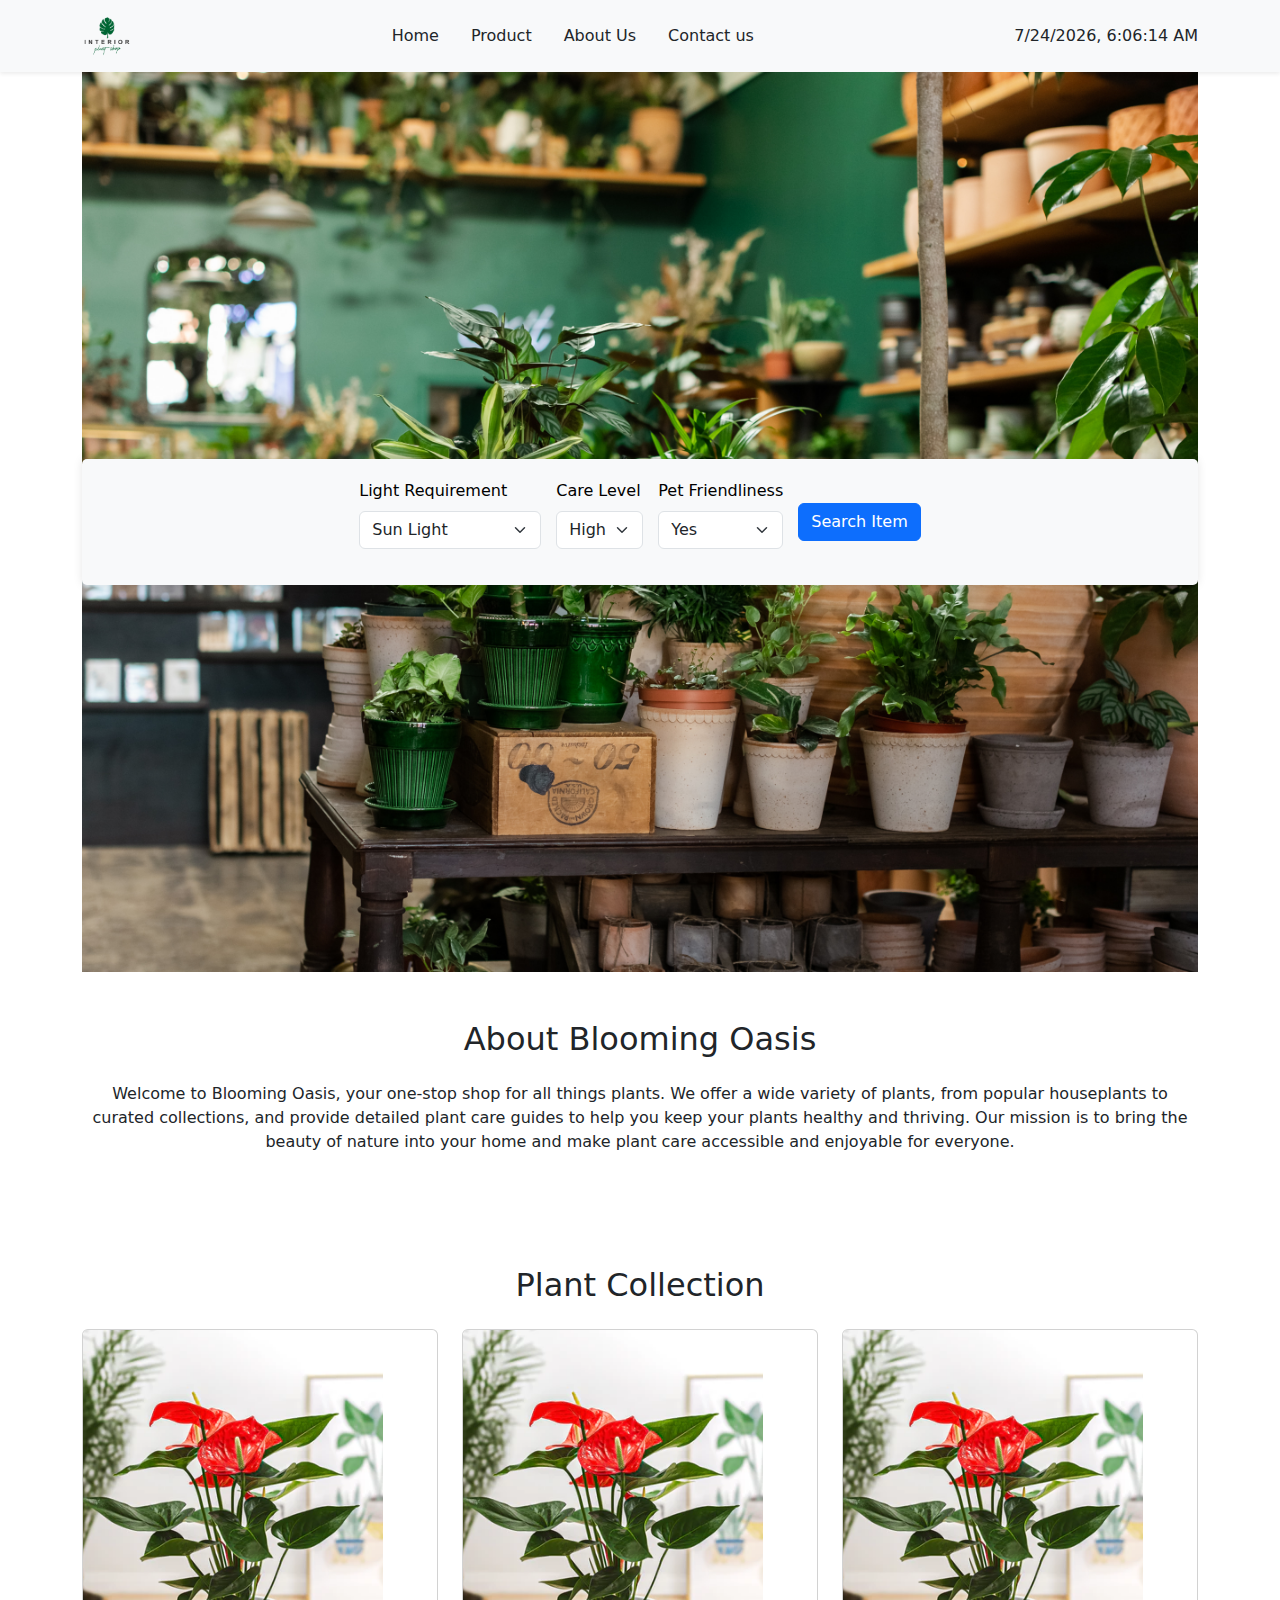
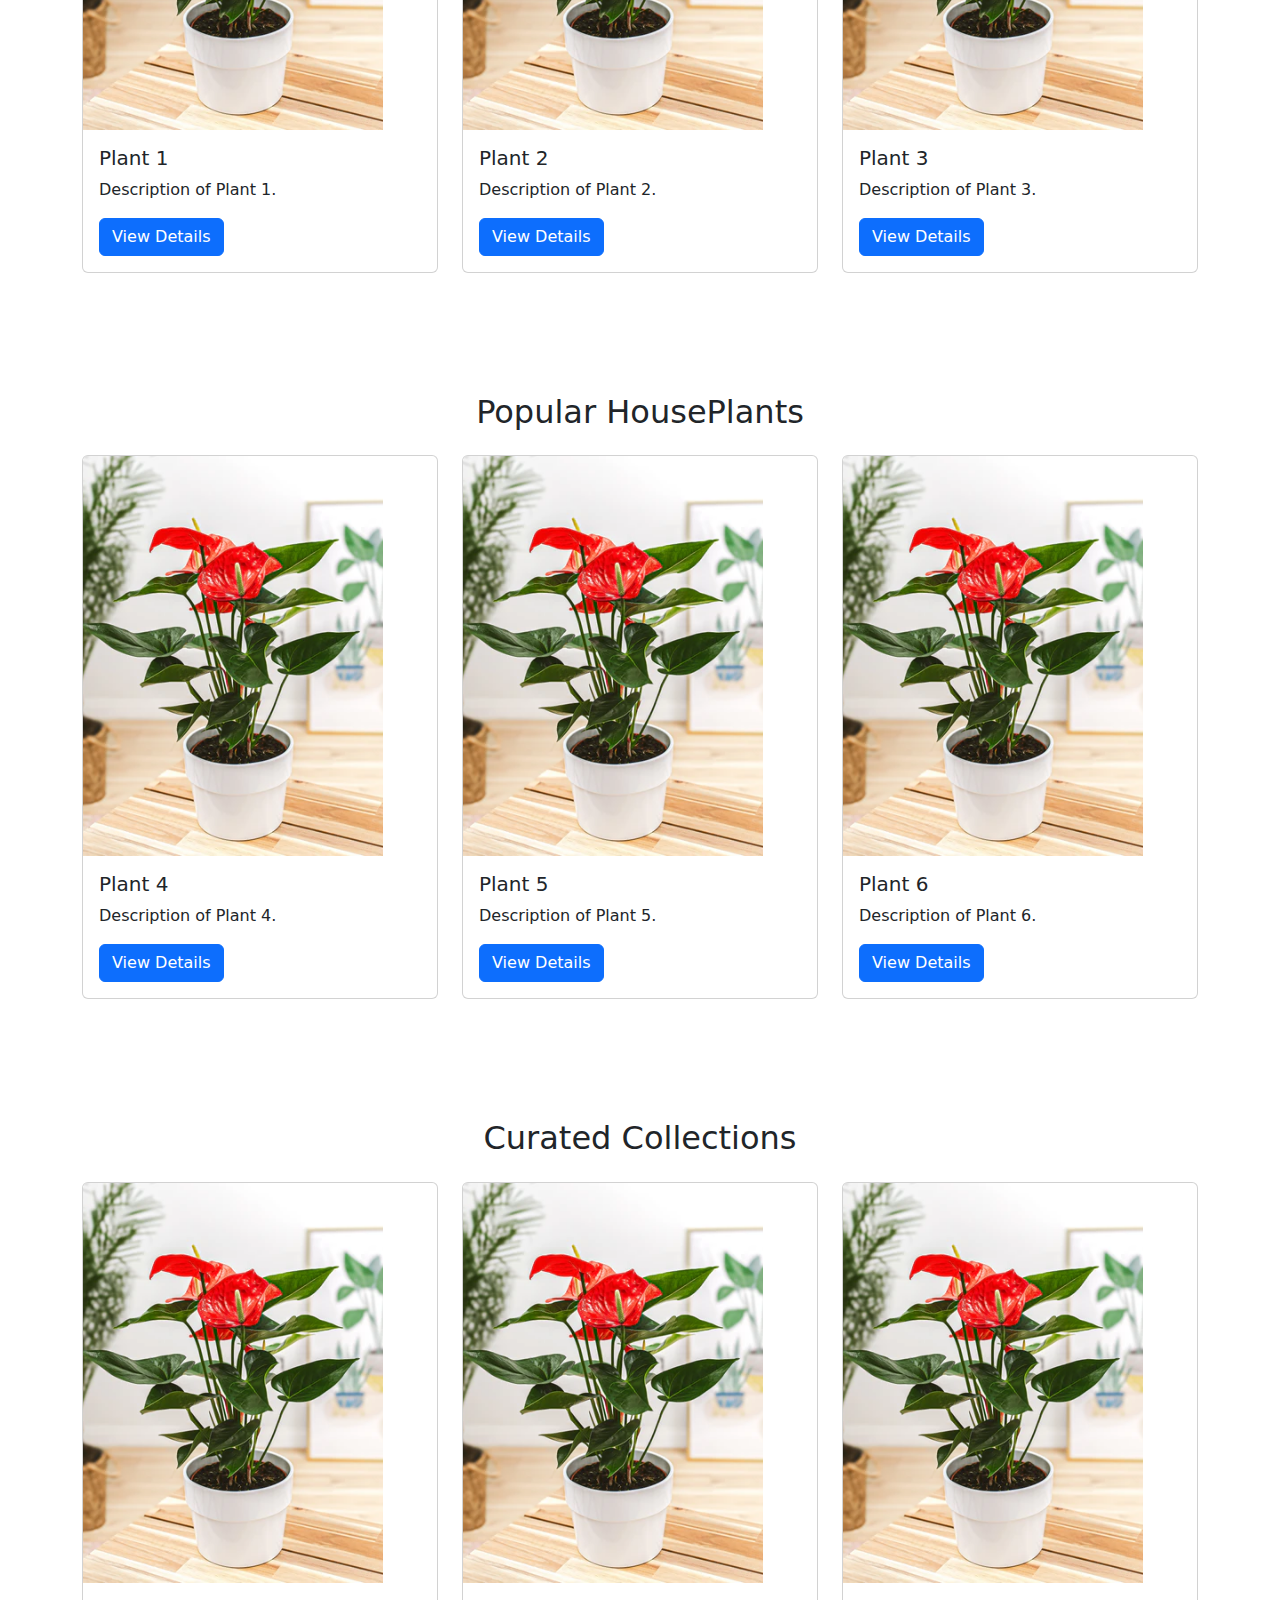
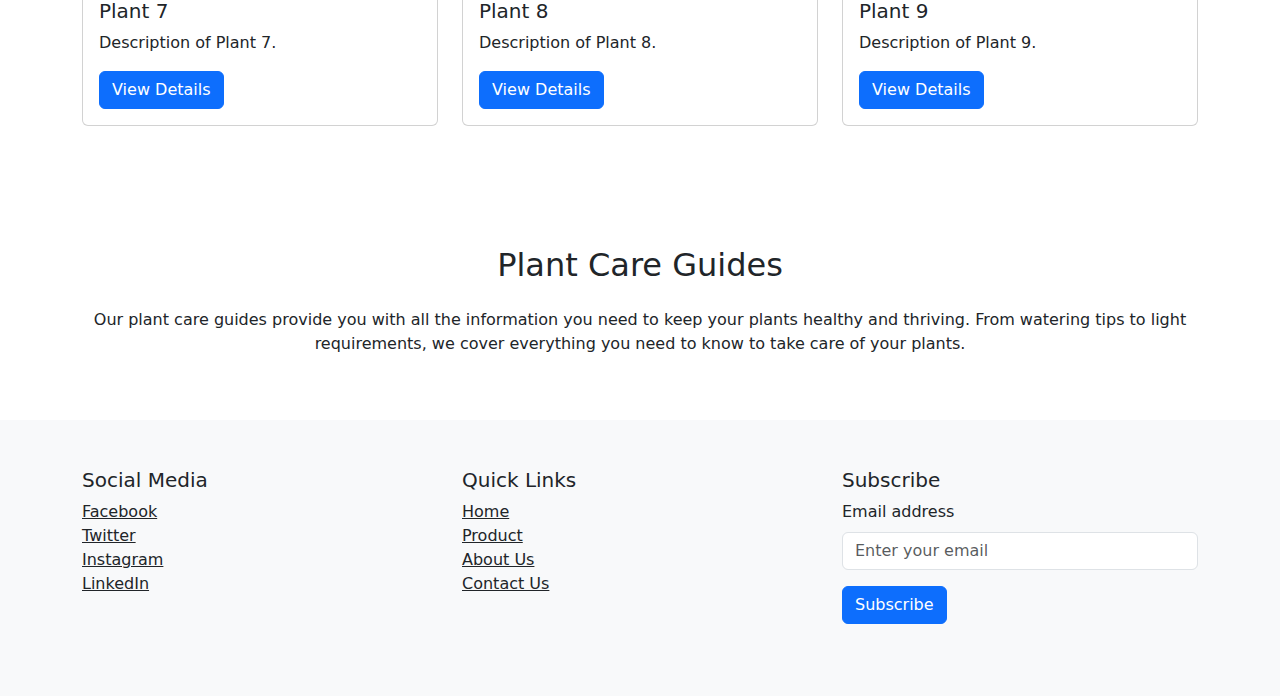
<file: index.html>
<!DOCTYPE html>
<html lang="en">
<head>
    <meta charset="UTF-8">
    <meta name="viewport" content="width=device-width, initial-scale=1.0">
    <title>Plant Shop</title>
    <!-- Bootstrap CSS -->
    <link href="https://cdn.jsdelivr.net/npm/bootstrap@5.3.3/dist/css/bootstrap.min.css" rel="stylesheet" integrity="sha384-QWTKZyjpPEjISv5WaRU9OFeRpok6YctnYmDr5pNlyT2bRjXh0JMhjY6hW+ALEwIH" crossorigin="anonymous">
    <link rel="stylesheet" href="assets/css/style.css">
</head>
<body>
    <header class="p-3 bg-light shadow-sm">
        <div class="container">
            <nav class="d-flex align-items-center justify-content-between">
                <a href="./" class="navbar-brand">
                    <img src="assets/img/logoMain.png" alt="Logo" height="40">
                </a>
                <ul class="nav">
                    <li class="nav-item"><a href="./" class="nav-link text-dark">Home</a></li>
                    <li class="nav-item"><a href="product.html" class="nav-link text-dark">Product</a></li>
                    <li class="nav-item"><a href="aboutUs.html" class="nav-link text-dark">About Us</a></li>
                    <li class="nav-item"><a href="contactUs.html" class="nav-link text-dark">Contact us</a></li>
                </ul>
                <div id="date-time" class="text-dark"></div>
            </nav>
        </div>
    </header>
    <main>
        <div class="container">
            <div class="row herobg">
                <div class="col-12 form-container">
                    <form action="search-form">
                        <div class="mb-3">
                            <label for="light" class="form-label">Light Requirement</label>
                            <select name="light" id="light" class="form-select">
                                <option value="Sunlight">Sun Light</option>
                                <option value="Without sunlight">Without sunlight</option>
                            </select>
                        </div>
                        <div class="mb-3">
                            <label for="cLevel" class="form-label">Care Level</label>
                            <select name="cLevel" id="cLevel" class="form-select">
                                <option value="Hiht">High</option>
                                <option value="low">Low</option>
                            </select>
                        </div>
                        <div class="mb-3">
                            <label for="pFriendliness" class="form-label">Pet Friendliness</label>
                            <select name="pFriendliness" id="pFriendliness" class="form-select">
                                <option value="Yes">Yes</option>
                                <option value="No">No</option>
                            </select>
                        </div>
                        <button type="submit" class="btn btn-primary">Search Item</button>
                    </form>
                </div>
            </div>
        </div>
        <section class="about-blooming-oasis py-5">
            <div class="container">
                <h2 class="text-center mb-4">About Blooming Oasis</h2>
                <p class="text-center">Welcome to Blooming Oasis, your one-stop shop for all things plants. We offer a wide variety of plants, from popular houseplants to curated collections, and provide detailed plant care guides to help you keep your plants healthy and thriving. Our mission is to bring the beauty of nature into your home and make plant care accessible and enjoyable for everyone.</p>
            </div>
        </section>
        <section class="plant-collection py-5">
            <div class="container">
                <h2 class="text-center mb-4">Plant Collection</h2>
                <div class="row">
                    <div class="col-md-4 mb-4">
                        <div class="card">
                            <img src="assets/img/product.webp" class="card-img-top product-img" alt="Plant 1">
                            <div class="card-body">
                                <h5 class="card-title">Plant 1</h5>
                                <p class="card-text">Description of Plant 1.</p>
                                <a href="#" class="btn btn-primary">View Details</a>
                            </div>
                        </div>
                    </div>
                    <div class="col-md-4 mb-4">
                        <div class="card">
                            <img src="assets/img/product.webp" class="card-img-top product-img" alt="Plant 2">
                            <div class="card-body">
                                <h5 class="card-title">Plant 2</h5>
                                <p class="card-text">Description of Plant 2.</p>
                                <a href="#" class="btn btn-primary">View Details</a>
                            </div>
                        </div>
                    </div>
                    <div class="col-md-4 mb-4">
                        <div class="card">
                            <img src="assets/img/product.webp" class="card-img-top product-img" alt="Plant 3">
                            <div class="card-body">
                                <h5 class="card-title">Plant 3</h5>
                                <p class="card-text">Description of Plant 3.</p>
                                <a href="#" class="btn btn-primary">View Details</a>
                            </div>
                        </div>
                    </div>
                </div>
            </div>
        </section>
        <section class="popular-houseplants py-5">
            <div class="container">
                <h2 class="text-center mb-4">Popular HousePlants</h2>
                <div class="row">
                    <div class="col-md-4 mb-4">
                        <div class="card">
                            <img src="assets/img/product.webp" class="card-img-top product-img" alt="Plant 4">
                            <div class="card-body">
                                <h5 class="card-title">Plant 4</h5>
                                <p class="card-text">Description of Plant 4.</p>
                                <a href="#" class="btn btn-primary">View Details</a>
                            </div>
                        </div>
                    </div>
                    <div class="col-md-4 mb-4">
                        <div class="card">
                            <img src="assets/img/product.webp" class="card-img-top product-img" alt="Plant 5">
                            <div class="card-body">
                                <h5 class="card-title">Plant 5</h5>
                                <p class="card-text">Description of Plant 5.</p>
                                <a href="#" class="btn btn-primary">View Details</a>
                            </div>
                        </div>
                    </div>
                    <div class="col-md-4 mb-4">
                        <div class="card">
                            <img src="assets/img/product.webp" class="card-img-top product-img" alt="Plant 6">
                            <div class="card-body">
                                <h5 class="card-title">Plant 6</h5>
                                <p class="card-text">Description of Plant 6.</p>
                                <a href="#" class="btn btn-primary">View Details</a>
                            </div>
                        </div>
                    </div>
                </div>
            </div>
        </section>
        <section class="curated-collections py-5">
            <div class="container">
                <h2 class="text-center mb-4">Curated Collections</h2>
                <div class="row">
                    <div class="col-md-4 mb-4">
                        <div class="card">
                            <img src="assets/img/product.webp" class="card-img-top product-img" alt="Plant 7">
                            <div class="card-body">
                                <h5 class="card-title">Plant 7</h5>
                                <p class="card-text">Description of Plant 7.</p>
                                <a href="#" class="btn btn-primary">View Details</a>
                            </div>
                        </div>
                    </div>
                    <div class="col-md-4 mb-4">
                        <div class="card">
                            <img src="assets/img/product.webp" class="card-img-top product-img" alt="Plant 8">
                            <div class="card-body">
                                <h5 class="card-title">Plant 8</h5>
                                <p class="card-text">Description of Plant 8.</p>
                                <a href="#" class="btn btn-primary">View Details</a>
                            </div>
                        </div>
                    </div>
                    <div class="col-md-4 mb-4">
                        <div class="card">
                            <img src="assets/img/product.webp" class="card-img-top product-img" alt="Plant 9">
                            <div class="card-body">
                                <h5 class="card-title">Plant 9</h5>
                                <p class="card-text">Description of Plant 9.</p>
                                <a href="#" class="btn btn-primary">View Details</a>
                            </div>
                        </div>
                    </div>
                </div>
            </div>
        </section>
        <section class="plant-care-guides py-5">
            <div class="container">
                <h2 class="text-center mb-4">Plant Care Guides</h2>
                <p class="text-center">Our plant care guides provide you with all the information you need to keep your plants healthy and thriving. From watering tips to light requirements, we cover everything you need to know to take care of your plants.</p>
            </div>
        </section>
    </main>
    <footer class="bg-light py-5">
        <div class="container">
            <div class="row">
                <div class="col-md-4 mb-4">
                    <h5>Social Media</h5>
                    <ul class="list-unstyled">
                        <li><a href="#" class="text-dark">Facebook</a></li>
                        <li><a href="#" class="text-dark">Twitter</a></li>
                        <li><a href="#" class="text-dark">Instagram</a></li>
                        <li><a href="#" class="text-dark">LinkedIn</a></li>
                    </ul>
                </div>
                <div class="col-md-4 mb-4">
                    <h5>Quick Links</h5>
                    <ul class="list-unstyled">
                        <li><a href="./" class="text-dark">Home</a></li>
                        <li><a href="product.html" class="text-dark">Product</a></li>
                        <li><a href="aboutUs.html" class="text-dark">About Us</a></li>
                        <li><a href="#" class="text-dark">Contact Us</a></li>
                    </ul>
                </div>
                <div class="col-md-4 mb-4">
                    <h5>Subscribe</h5>
                    <form action="subscribe-form" method="post">
                        <div class="mb-3">
                            <label for="email" class="form-label">Email address</label>
                            <input type="email" class="form-control" id="email" name="email" placeholder="Enter your email">
                        </div>
                        <button type="submit" class="btn btn-primary">Subscribe</button>
                    </form>
                </div>
            </div>
        </div>
    </footer>
    <!-- Bootstrap JS Bundle-->
    <script src="https://cdn.jsdelivr.net/npm/bootstrap@5.3.3/dist/js/bootstrap.bundle.min.js" integrity="sha384-YvpcrYf0tY3lHB60NNkmXc5s9fDVZLESaAA55NDzOxhy9GkcIdslK1eN7N6jIeHz" crossorigin="anonymous"></script>
    <script src="assets/js/index.js"></script>
    <script>
        function updateDateTime() {
            const now = new Date();
            const dateTimeString = now.toLocaleString();
            document.getElementById('date-time').textContent = dateTimeString;
        }
        setInterval(updateDateTime, 1000);
        updateDateTime();
    </script>
</body>
</html>
</file>
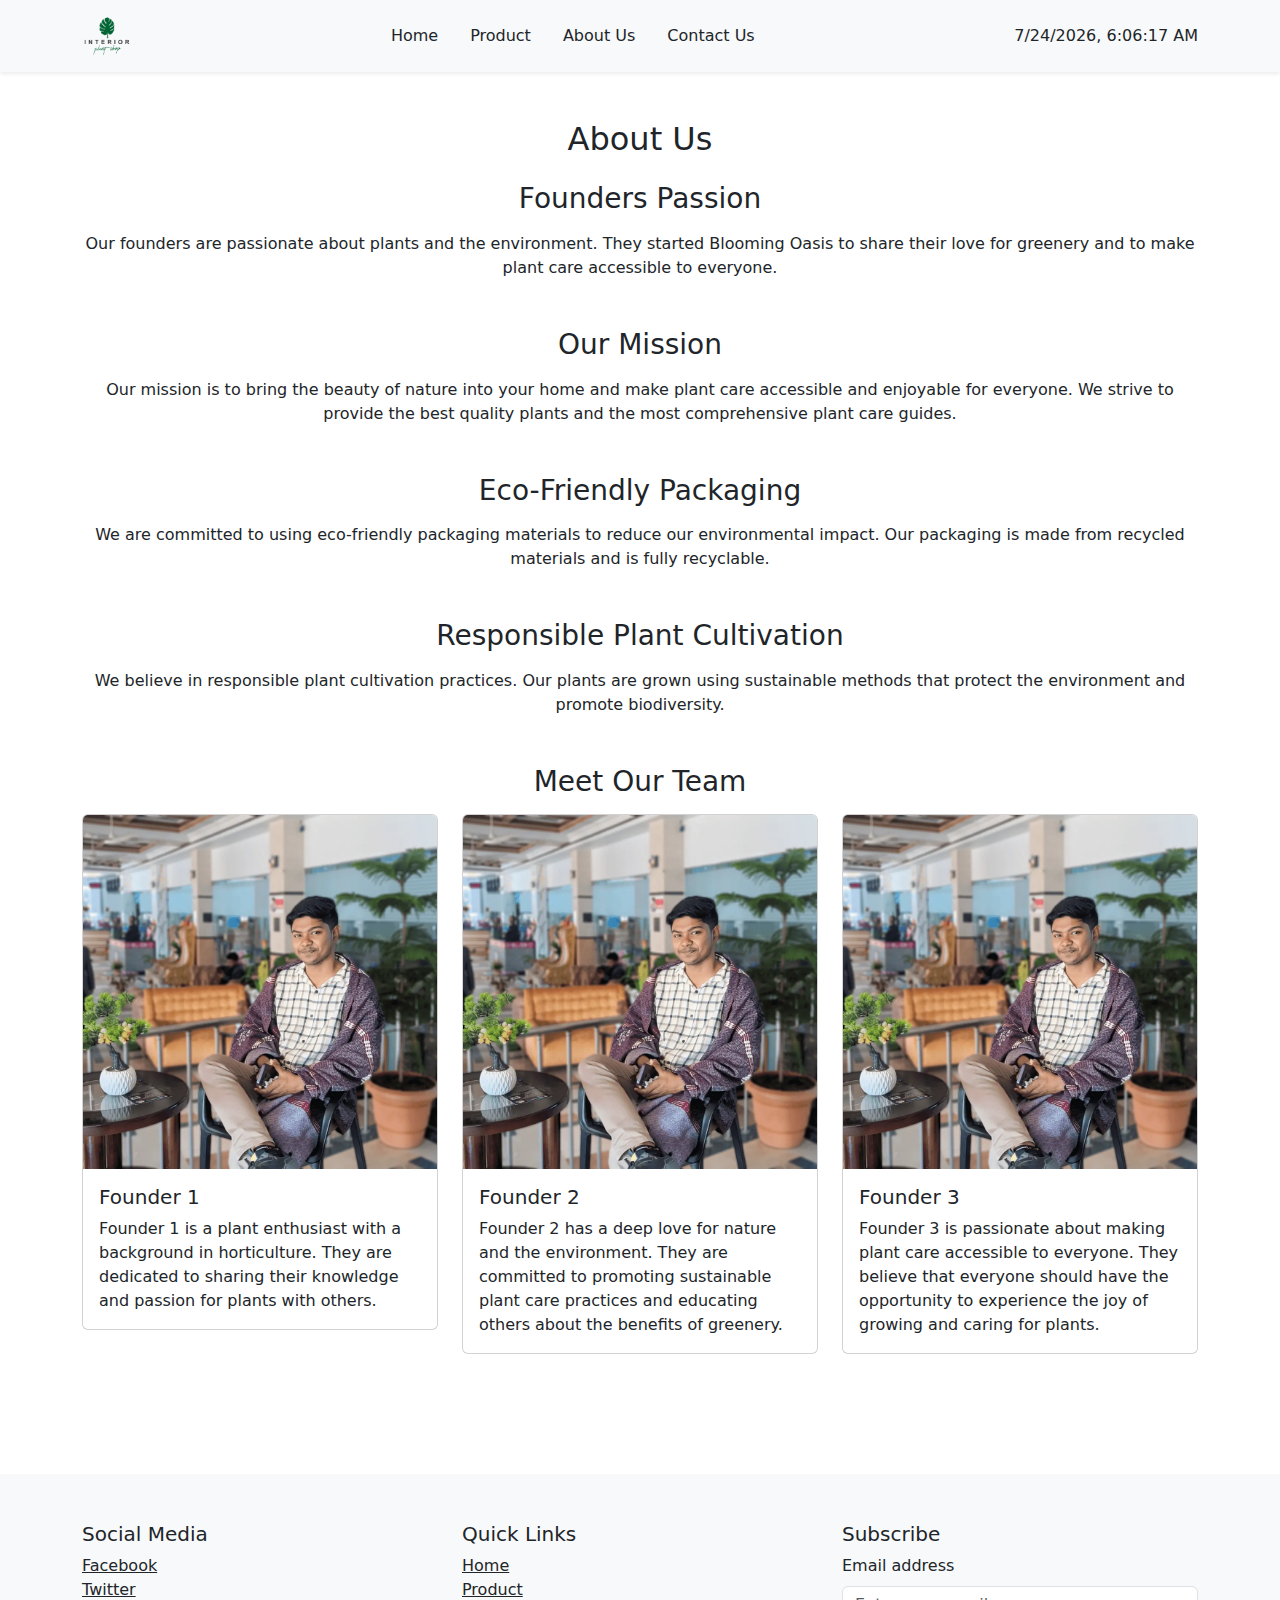
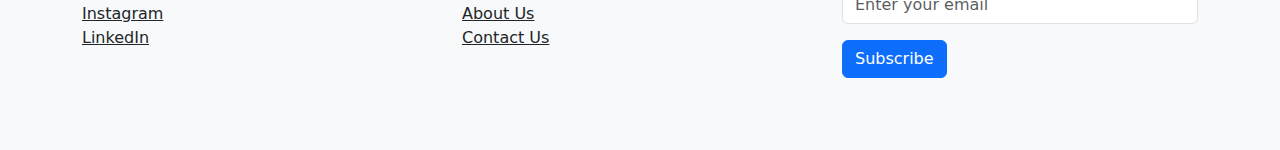
<file: aboutUs.html>
<!DOCTYPE html>
<html lang="en">
<head>
    <meta charset="UTF-8">
    <meta name="viewport" content="width=device-width, initial-scale=1.0">
    <title>About Us - Plant Shop</title>
    <!-- Bootstrap CSS -->
    <link href="https://cdn.jsdelivr.net/npm/bootstrap@5.3.3/dist/css/bootstrap.min.css" rel="stylesheet" integrity="sha384-QWTKZyjpPEjISv5WaRU9OFeRpok6YctnYmDr5pNlyT2bRjXh0JMhjY6hW+ALEwIH" crossorigin="anonymous">
    <link rel="stylesheet" href="assets/css/style.css">
</head>
<body>
    <header class="p-3 bg-light shadow-sm">
        <div class="container">
            <nav class="d-flex align-items-center justify-content-between">
                <a href="#" class="navbar-brand">
                    <img src="assets/img/logoMain.png" alt="Logo" height="40">
                </a>
                <ul class="nav">
                    <li class="nav-item"><a href="index.html" class="nav-link text-dark">Home</a></li>
                    <li class="nav-item"><a href="product.html" class="nav-link text-dark">Product</a></li>
                    <li class="nav-item"><a href="aboutUs.html" class="nav-link text-dark">About Us</a></li>
                    <li class="nav-item"><a href="contactUs.html" class="nav-link text-dark">Contact Us</a></li>
                </ul>
                <div id="date-time" class="text-dark"></div>
            </nav>
        </div>
    </header>
    <main>
        <div class="container py-5">
            <h2 class="text-center mb-4">About Us</h2>
            <section class="founders-passion mb-5">
                <h3 class="text-center mb-3">Founders Passion</h3>
                <p class="text-center">Our founders are passionate about plants and the environment. They started Blooming Oasis to share their love for greenery and to make plant care accessible to everyone.</p>
            </section>
            <section class="mission mb-5">
                <h3 class="text-center mb-3">Our Mission</h3>
                <p class="text-center">Our mission is to bring the beauty of nature into your home and make plant care accessible and enjoyable for everyone. We strive to provide the best quality plants and the most comprehensive plant care guides.</p>
            </section>
            <section class="eco-friendly-packaging mb-5">
                <h3 class="text-center mb-3">Eco-Friendly Packaging</h3>
                <p class="text-center">We are committed to using eco-friendly packaging materials to reduce our environmental impact. Our packaging is made from recycled materials and is fully recyclable.</p>
            </section>
            <section class="responsible-plant-cultivation mb-5">
                <h3 class="text-center mb-3">Responsible Plant Cultivation</h3>
                <p class="text-center">We believe in responsible plant cultivation practices. Our plants are grown using sustainable methods that protect the environment and promote biodiversity.</p>
            </section>
            <section class="team mb-5">
                <h3 class="text-center mb-3">Meet Our Team</h3>
                <div class="row">
                    <div class="col-md-4 mb-4">
                        <div class="card">
                            <img src="assets/img/ce0.webp" class="card-img-top" alt="Founder 1">
                            <div class="card-body">
                                <h5 class="card-title">Founder 1</h5>
                                <p class="card-text">Founder 1 is a plant enthusiast with a background in horticulture. They are dedicated to sharing their knowledge and passion for plants with others.</p>
                            </div>
                        </div>
                    </div>
                    <div class="col-md-4 mb-4">
                        <div class="card">
                            <img src="assets/img/ce0.webp" class="card-img-top" alt="Founder 2">
                            <div class="card-body">
                                <h5 class="card-title">Founder 2</h5>
                                <p class="card-text">Founder 2 has a deep love for nature and the environment. They are committed to promoting sustainable plant care practices and educating others about the benefits of greenery.</p>
                            </div>
                        </div>
                    </div>
                    <div class="col-md-4 mb-4">
                        <div class="card">
                            <img src="assets/img/ce0.webp" class="card-img-top" alt="Founder 3">
                            <div class="card-body">
                                <h5 class="card-title">Founder 3</h5>
                                <p class="card-text">Founder 3 is passionate about making plant care accessible to everyone. They believe that everyone should have the opportunity to experience the joy of growing and caring for plants.</p>
                            </div>
                        </div>
                    </div>
                </div>
            </section>
        </div>
    </main>
    <footer class="bg-light py-5">
        <div class="container">
            <div class="row">
                <div class="col-md-4 mb-4">
                    <h5>Social Media</h5>
                    <ul class="list-unstyled">
                        <li><a href="#" class="text-dark">Facebook</a></li>
                        <li><a href="#" class="text-dark">Twitter</a></li>
                        <li><a href="#" class="text-dark">Instagram</a></li>
                        <li><a href="#" class="text-dark">LinkedIn</a></li>
                    </ul>
                </div>
                <div class="col-md-4 mb-4">
                    <h5>Quick Links</h5>
                    <ul class="list-unstyled">
                        <li><a href="index.html" class="text-dark">Home</a></li>
                        <li><a href="products.html" class="text-dark">Product</a></li>
                        <li><a href="about.html" class="text-dark">About Us</a></li>
                        <li><a href="contactUs.html" class="text-dark">Contact Us</a></li>
                    </ul>
                </div>
                <div class="col-md-4 mb-4">
                    <h5>Subscribe</h5>
                    <form action="subscribe-form" method="post">
                        <div class="mb-3">
                            <label for="email" class="form-label">Email address</label>
                            <input type="email" class="form-control" id="email" name="email" placeholder="Enter your email">
                        </div>
                        <button type="submit" class="btn btn-primary">Subscribe</button>
                    </form>
                </div>
            </div>
        </div>
    </footer>
    <!-- Bootstrap JS Bundle-->
    <script src="https://cdn.jsdelivr.net/npm/bootstrap@5.3.3/dist/js/bootstrap.bundle.min.js" integrity="sha384-YvpcrYf0tY3lHB60NNkmXc5s9fDVZLESaAA55NDzOxhy9GkcIdslK1eN7N6jIeHz" crossorigin="anonymous"></script>
    <script src="assets/js/index.js"></script>
    <script>
        function updateDateTime() {
            const now = new Date();
            const dateTimeString = now.toLocaleString();
            document.getElementById('date-time').textContent = dateTimeString;
        }
        setInterval(updateDateTime, 1000);
        updateDateTime();
    </script>
</body>
</html>
</file>
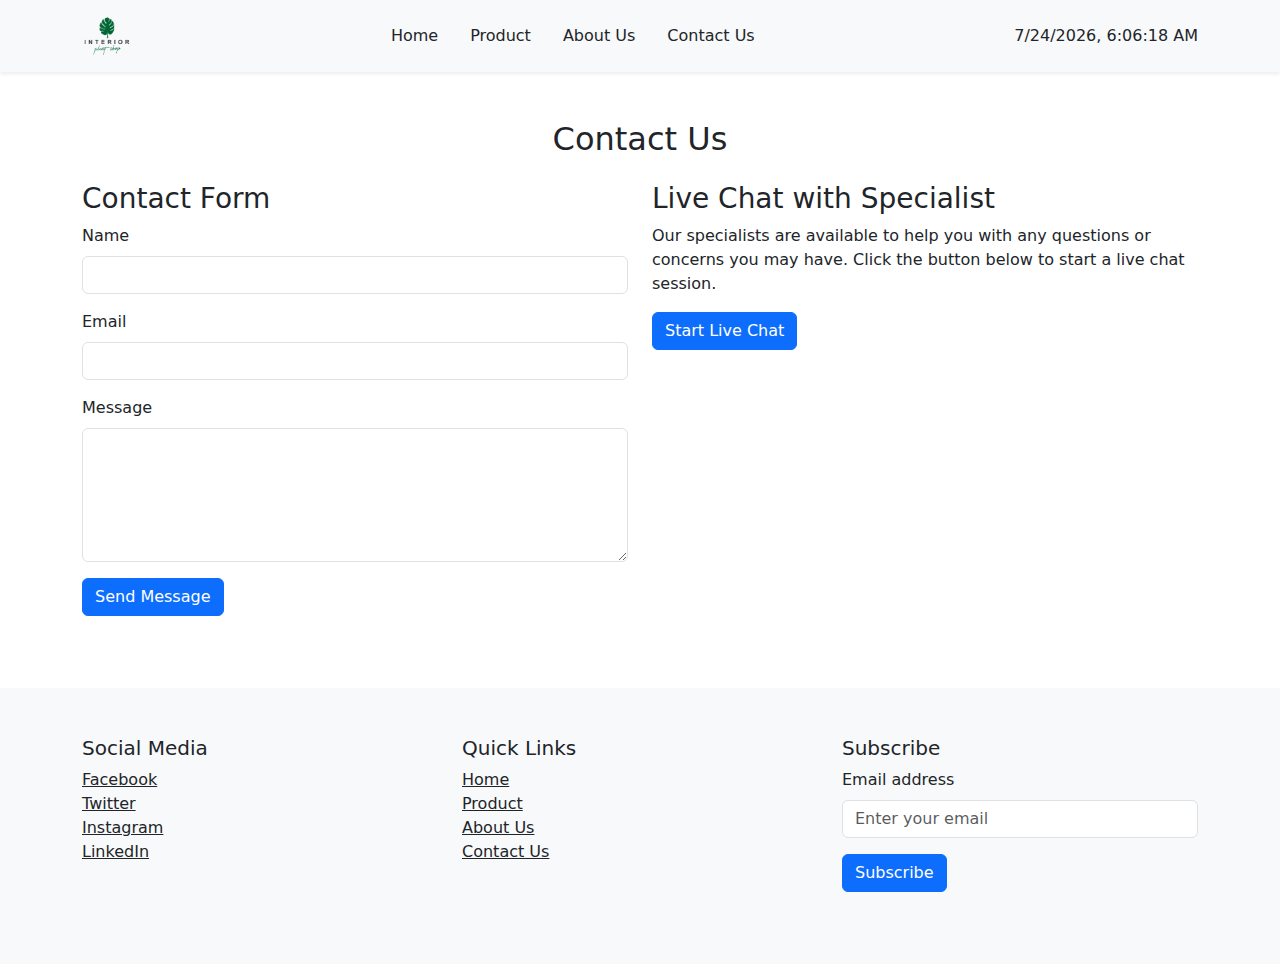
<file: contactUs.html>
<!DOCTYPE html>
<html lang="en">
<head>
    <meta charset="UTF-8">
    <meta name="viewport" content="width=device-width, initial-scale=1.0">
    <title>Contact Us - Plant Shop</title>
    <!-- Bootstrap CSS -->
    <link href="https://cdn.jsdelivr.net/npm/bootstrap@5.3.3/dist/css/bootstrap.min.css" rel="stylesheet" integrity="sha384-QWTKZyjpPEjISv5WaRU9OFeRpok6YctnYmDr5pNlyT2bRjXh0JMhjY6hW+ALEwIH" crossorigin="anonymous">
    <link rel="stylesheet" href="assets/css/style.css">
</head>
<body>
    <header class="p-3 bg-light shadow-sm">
        <div class="container">
            <nav class="d-flex align-items-center justify-content-between">
                <a href="#" class="navbar-brand">
                    <img src="assets/img/logoMain.png" alt="Logo" height="40">
                </a>
                <ul class="nav">
                    <li class="nav-item"><a href="index.html" class="nav-link text-dark">Home</a></li>
                    <li class="nav-item"><a href="product.html" class="nav-link text-dark">Product</a></li>
                    <li class="nav-item"><a href="aboutUs.html" class="nav-link text-dark">About Us</a></li>
                    <li class="nav-item"><a href="contactUs.html" class="nav-link text-dark">Contact Us</a></li>
                </ul>
                <div id="date-time" class="text-dark"></div>
            </nav>
        </div>
    </header>
    <main>
        <div class="container py-5">
            <h2 class="text-center mb-4">Contact Us</h2>
            <div class="row">
                <div class="col-md-6 mb-4">
                    <h3>Contact Form</h3>
                    <form action="contact-form" method="post" id="contactForm">
                        <div class="mb-3">
                            <label for="name" class="form-label">Name</label>
                            <input type="text" class="form-control" id="name" name="name" required>
                        </div>
                        <div class="mb-3">
                            <label for="email" class="form-label">Email</label>
                            <input type="email" class="form-control" id="email" name="email" required>
                        </div>
                        <div class="mb-3">
                            <label for="message" class="form-label">Message</label>
                            <textarea class="form-control" id="message" name="message" rows="5" required></textarea>
                        </div>
                        <button type="submit" class="btn btn-primary">Send Message</button>
                    </form>
                </div>
                <div class="col-md-6 mb-4">
                    <h3>Live Chat with Specialist</h3>
                    <p>Our specialists are available to help you with any questions or concerns you may have. Click the button below to start a live chat session.</p>
                    <button class="btn btn-primary">Start Live Chat</button>
                </div>
            </div>
        </div>
    </main>
    <footer class="bg-light py-5">
        <div class="container">
            <div class="row">
                <div class="col-md-4 mb-4">
                    <h5>Social Media</h5>
                    <ul class="list-unstyled">
                        <li><a href="#" class="text-dark">Facebook</a></li>
                        <li><a href="#" class="text-dark">Twitter</a></li>
                        <li><a href="#" class="text-dark">Instagram</a></li>
                        <li><a href="#" class="text-dark">LinkedIn</a></li>
                    </ul>
                </div>
                <div class="col-md-4 mb-4">
                    <h5>Quick Links</h5>
                    <ul class="list-unstyled">
                        <li><a href="index.html" class="text-dark">Home</a></li>
                        <li><a href="products.html" class="text-dark">Product</a></li>
                        <li><a href="about.html" class="text-dark">About Us</a></li>
                        <li><a href="contactUs.html" class="text-dark">Contact Us</a></li>
                    </ul>
                </div>
                <div class="col-md-4 mb-4">
                    <h5>Subscribe</h5>
                    <form action="subscribe-form" method="post">
                        <div class="mb-3">
                            <label for="email" class="form-label">Email address</label>
                            <input type="email" class="form-control" id="email" name="email" placeholder="Enter your email">
                        </div>
                        <button type="submit" class="btn btn-primary">Subscribe</button>
                    </form>
                </div>
            </div>
        </div>
    </footer>
    <!-- Bootstrap JS Bundle-->
    <script src="https://cdn.jsdelivr.net/npm/bootstrap@5.3.3/dist/js/bootstrap.bundle.min.js" integrity="sha384-YvpcrYf0tY3lHB60NNkmXc5s9fDVZLESaAA55NDzOxhy9GkcIdslK1eN7N6jIeHz" crossorigin="anonymous"></script>
    <script src="assets/js/index.js"></script>
    <script>
        function updateDateTime() {
            const now = new Date();
            const dateTimeString = now.toLocaleString();
            document.getElementById('date-time').textContent = dateTimeString;
        }
        setInterval(updateDateTime, 1000);
        updateDateTime();
    </script>
</body>
</html>
</file>
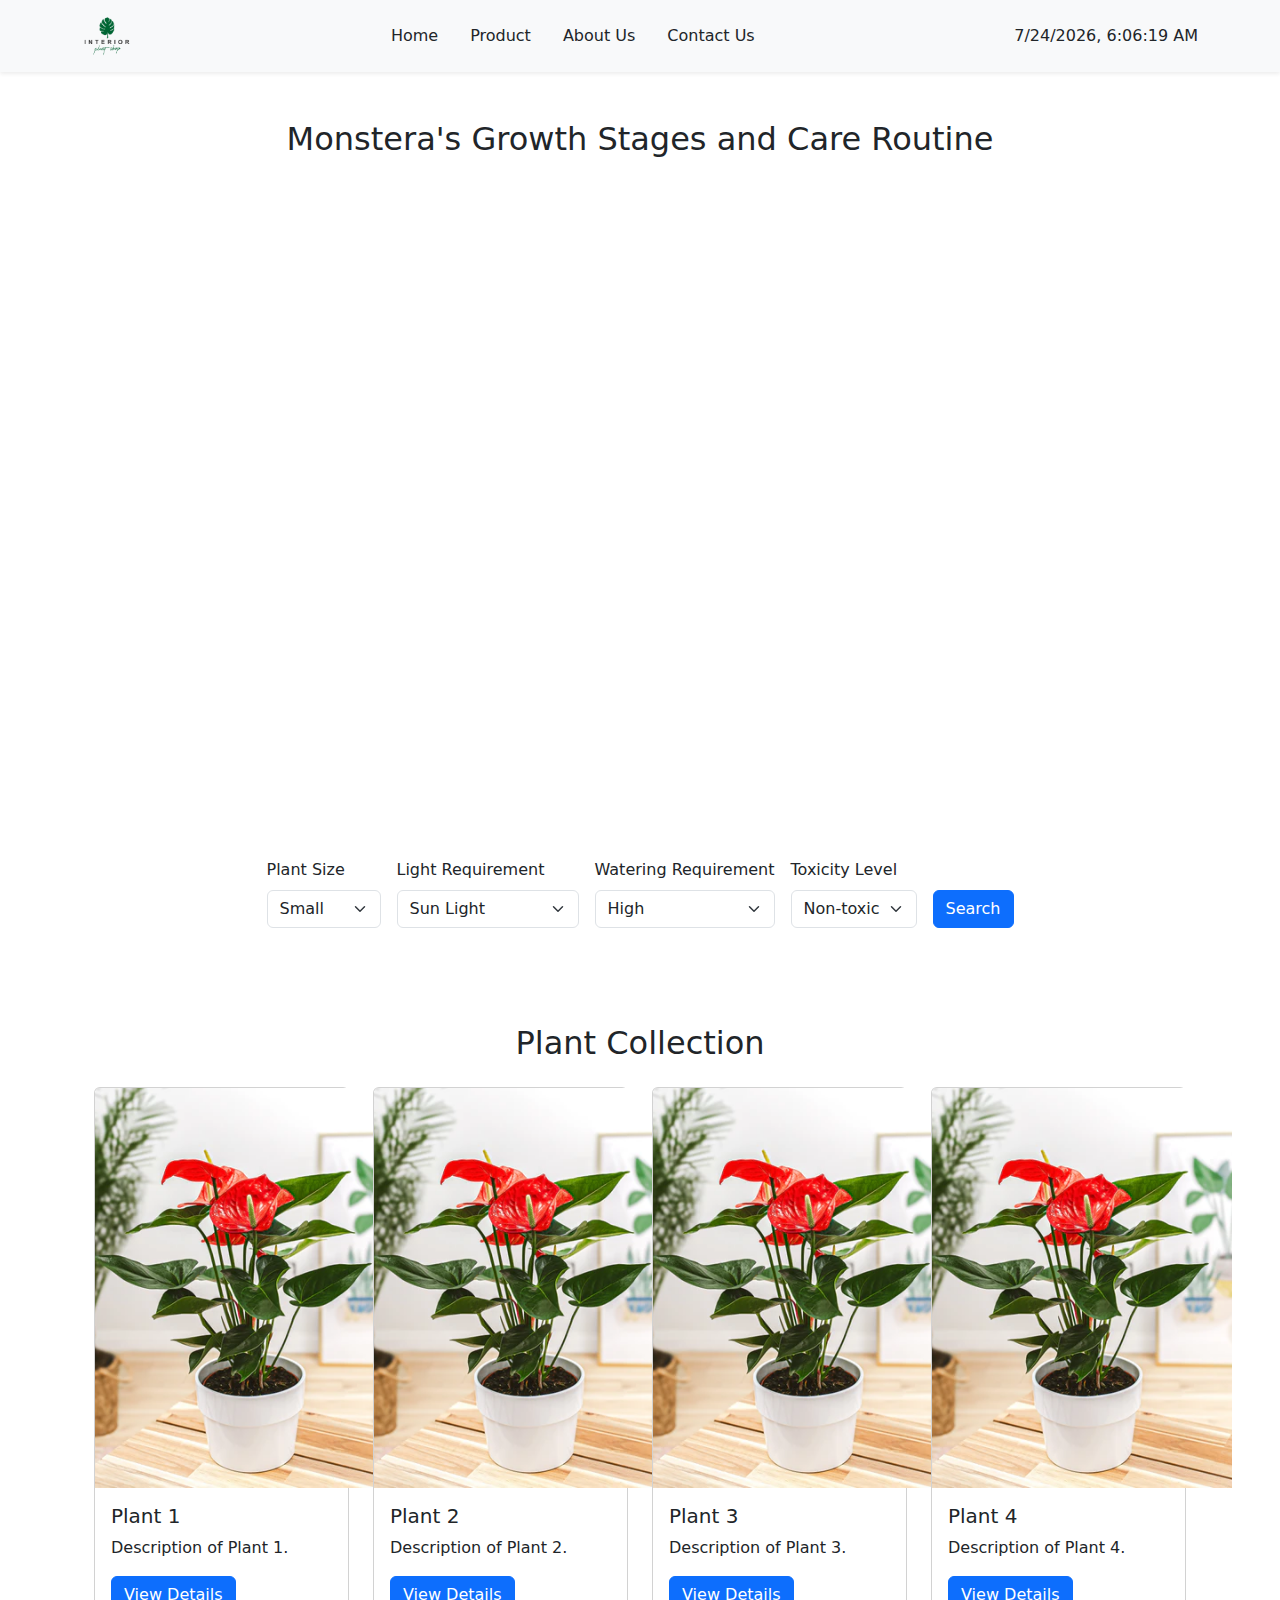
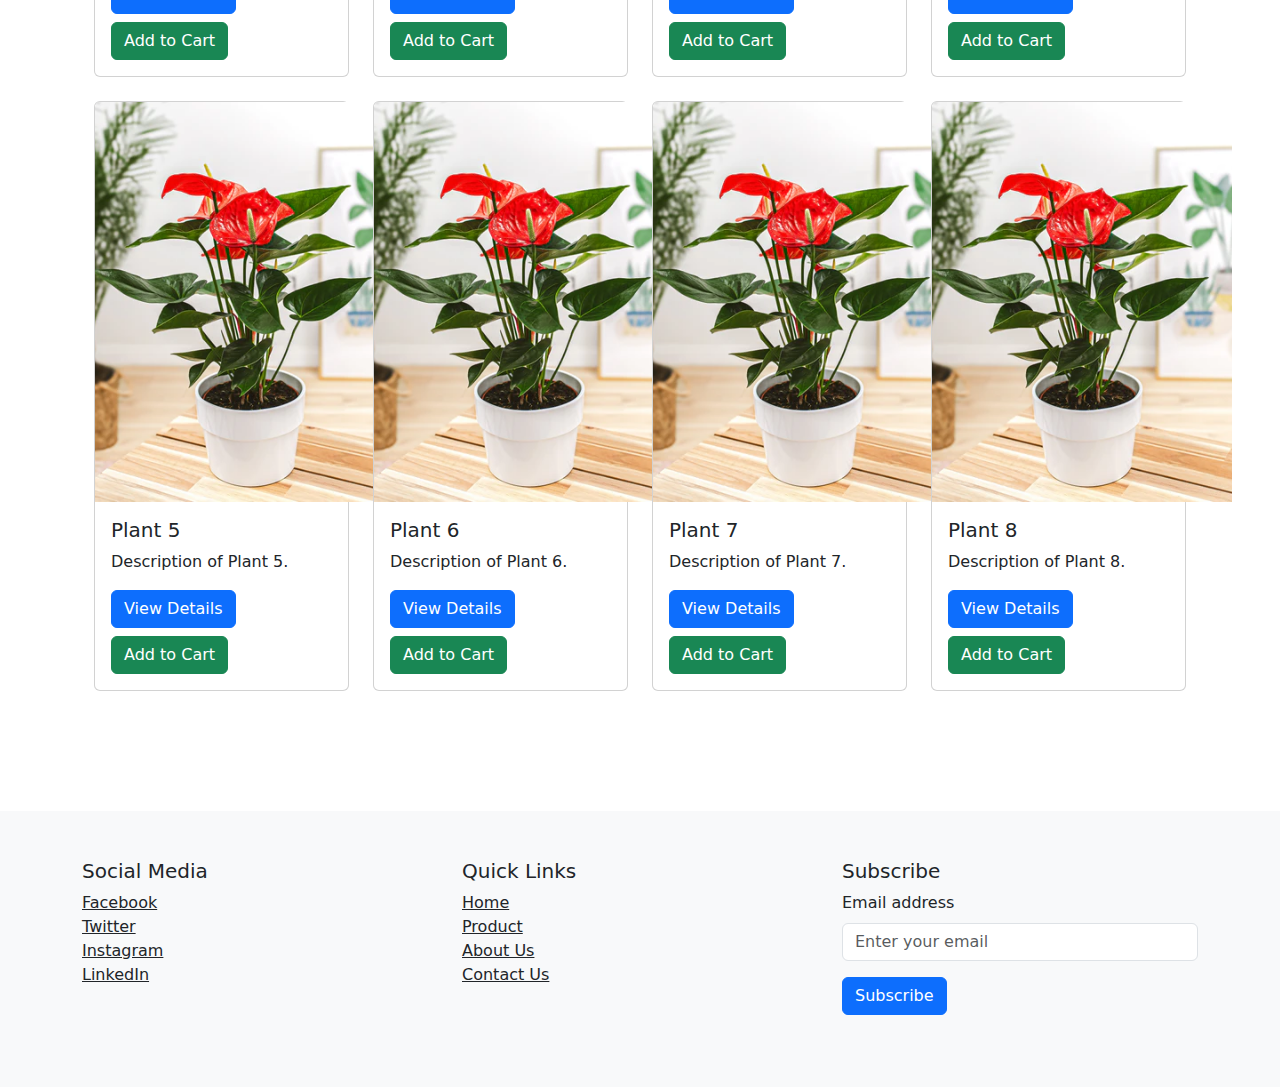
<file: product.html>
<!DOCTYPE html>
<html lang="en">
<head>
    <meta charset="UTF-8">
    <meta name="viewport" content="width=device-width, initial-scale=1.0">
    <title>Products - Plant Shop</title>
    <!-- Bootstrap CSS -->
    <link href="https://cdn.jsdelivr.net/npm/bootstrap@5.3.3/dist/css/bootstrap.min.css" rel="stylesheet" integrity="sha384-QWTKZyjpPEjISv5WaRU9OFeRpok6YctnYmDr5pNlyT2bRjXh0JMhjY6hW+ALEwIH" crossorigin="anonymous">
    <link rel="stylesheet" href="assets/css/style.css">
</head>
<body>
    <header class="p-3 bg-light shadow-sm">
        <div class="container">
            <nav class="d-flex align-items-center justify-content-between">
                <a href="./index.html" class="navbar-brand">
                    <img src="assets/img/logoMain.png" alt="Logo" height="40">
                </a>
                <ul class="nav">
                    <li class="nav-item"><a href="index.html" class="nav-link text-dark">Home</a></li>
                    <li class="nav-item"><a href="product.html" class="nav-link text-dark">Product</a></li>
                    <li class="nav-item"><a href="aboutUs.html" class="nav-link text-dark">About Us</a></li>
                    <li class="nav-item"><a href="contactUs.html" class="nav-link text-dark">Contact Us</a></li>
                </ul>
                <div id="date-time" class="text-dark"></div>
            </nav>
        </div>
    </header>
    <main>
        <div class="container py-5">
            <h2 class="text-center mb-4">Monstera's Growth Stages and Care Routine</h2>
            <div class="row mb-5">
                <div class="col-12">
                    <div class="ratio ratio-16x9">
                        <iframe src="https://www.youtube.com/embed/g6FErRqDnAI?si=QX2vKTFLPEdWuwuI" title="YouTube video" allowfullscreen></iframe>
                    </div>
                </div>
            </div>
            <div class="row mb-5">
                <div class="col-12">
                    <form class="d-flex flex-wrap justify-content-center gap-3">
                        <div class="form-group">
                            <label for="size" class="form-label">Plant Size</label>
                            <select name="size" id="size" class="form-select">
                                <option value="Small">Small</option>
                                <option value="Medium">Medium</option>
                                <option value="Large">Large</option>
                            </select>
                        </div>
                        <div class="form-group">
                            <label for="light" class="form-label">Light Requirement</label>
                            <select name="light" id="light" class="form-select">
                                <option value="Sunlight">Sun Light</option>
                                <option value="Without sunlight">Without sunlight</option>
                            </select>
                        </div>
                        <div class="form-group">
                            <label for="watering" class="form-label">Watering Requirement</label>
                            <select name="watering" id="watering" class="form-select">
                                <option value="High">High</option>
                                <option value="Medium">Medium</option>
                                <option value="Low">Low</option>
                            </select>
                        </div>
                        <div class="form-group">
                            <label for="toxicity" class="form-label">Toxicity Level</label>
                            <select name="toxicity" id="toxicity" class="form-select">
                                <option value="Non-toxic">Non-toxic</option>
                                <option value="Toxic">Toxic</option>
                            </select>
                        </div>
                        <button type="submit" class="btn btn-primary align-self-end">Search</button>
                    </form>
                </div>
            </div>
            <section class="plant-collection py-5">
                <div class="container">
                    <h2 class="text-center mb-4">Plant Collection</h2>
                    <div class="row">
                        <div class="col-md-3 mb-4">
                            <div class="card">
                                <img src="assets/img/product.webp" class="card-img-top product-img" alt="Plant 1">
                                <div class="card-body">
                                    <h5 class="card-title">Plant 1</h5>
                                    <p class="card-text">Description of Plant 1.</p>
                                    <a href="#" class="btn btn-primary">View Details</a>
                                    <button class="btn btn-success mt-2">Add to Cart</button>
                                </div>
                            </div>
                        </div>
                        <div class="col-md-3 mb-4">
                            <div class="card">
                                <img src="assets/img/product.webp" class="card-img-top product-img" alt="Plant 2">
                                <div class="card-body">
                                    <h5 class="card-title">Plant 2</h5>
                                    <p class="card-text">Description of Plant 2.</p>
                                    <a href="#" class="btn btn-primary">View Details</a>
                                    <button class="btn btn-success mt-2">Add to Cart</button>
                                </div>
                            </div>
                        </div>
                        <div class="col-md-3 mb-4">
                            <div class="card">
                                <img src="assets/img/product.webp" class="card-img-top product-img" alt="Plant 3">
                                <div class="card-body">
                                    <h5 class="card-title">Plant 3</h5>
                                    <p class="card-text">Description of Plant 3.</p>
                                    <a href="#" class="btn btn-primary">View Details</a>
                                    <button class="btn btn-success mt-2">Add to Cart</button>
                                </div>
                            </div>
                        </div>
                        <div class="col-md-3 mb-4">
                            <div class="card">
                                <img src="assets/img/product.webp" class="card-img-top product-img" alt="Plant 4">
                                <div class="card-body">
                                    <h5 class="card-title">Plant 4</h5>
                                    <p class="card-text">Description of Plant 4.</p>
                                    <a href="#" class="btn btn-primary">View Details</a>
                                    <button class="btn btn-success mt-2">Add to Cart</button>
                                </div>
                            </div>
                        </div>
                        <div class="col-md-3 mb-4">
                            <div class="card">
                                <img src="assets/img/product.webp" class="card-img-top product-img" alt="Plant 5">
                                <div class="card-body">
                                    <h5 class="card-title">Plant 5</h5>
                                    <p class="card-text">Description of Plant 5.</p>
                                    <a href="#" class="btn btn-primary">View Details</a>
                                    <button class="btn btn-success mt-2">Add to Cart</button>
                                </div>
                            </div>
                        </div>
                        <div class="col-md-3 mb-4">
                            <div class="card">
                                <img src="assets/img/product.webp" class="card-img-top product-img" alt="Plant 6">
                                <div class="card-body">
                                    <h5 class="card-title">Plant 6</h5>
                                    <p class="card-text">Description of Plant 6.</p>
                                    <a href="#" class="btn btn-primary">View Details</a>
                                    <button class="btn btn-success mt-2">Add to Cart</button>
                                </div>
                            </div>
                        </div>
                        <div class="col-md-3 mb-4">
                            <div class="card">
                                <img src="assets/img/product.webp" class="card-img-top product-img" alt="Plant 7">
                                <div class="card-body">
                                    <h5 class="card-title">Plant 7</h5>
                                    <p class="card-text">Description of Plant 7.</p>
                                    <a href="#" class="btn btn-primary">View Details</a>
                                    <button class="btn btn-success mt-2">Add to Cart</button>
                                </div>
                            </div>
                        </div>
                        <div class="col-md-3 mb-4">
                            <div class="card">
                                <img src="assets/img/product.webp" class="card-img-top product-img" alt="Plant 8">
                                <div class="card-body">
                                    <h5 class="card-title">Plant 8</h5>
                                    <p class="card-text">Description of Plant 8.</p>
                                    <a href="#" class="btn btn-primary">View Details</a>
                                    <button class="btn btn-success mt-2">Add to Cart</button>
                                </div>
                            </div>
                        </div>
                    </div>
                </div>
            </section>
        </div>
    </main>
    <footer class="bg-light py-5">
        <div class="container">
            <div class="row">
                <div class="col-md-4 mb-4">
                    <h5>Social Media</h5>
                    <ul class="list-unstyled">
                        <li><a href="#" class="text-dark">Facebook</a></li>
                        <li><a href="#" class="text-dark">Twitter</a></li>
                        <li><a href="#" class="text-dark">Instagram</a></li>
                        <li><a href="#" class="text-dark">LinkedIn</a></li>
                    </ul>
                </div>
                <div class="col-md-4 mb-4">
                    <h5>Quick Links</h5>
                    <ul class="list-unstyled">
                        <li><a href="index.html" class="text-dark">Home</a></li>
                        <li><a href="products.html" class="text-dark">Product</a></li>
                        <li><a href="about.html" class="text-dark">About Us</a></li>
                        <li><a href="contactUs.html" class="text-dark">Contact Us</a></li>
                    </ul>
                </div>
                <div class="col-md-4 mb-4">
                    <h5>Subscribe</h5>
                    <form action="subscribe-form" method="post">
                        <div class="mb-3">
                            <label for="email" class="form-label">Email address</label>
                            <input type="email" class="form-control" id="email" name="email" placeholder="Enter your email">
                        </div>
                        <button type="submit" class="btn btn-primary">Subscribe</button>
                    </form>
                </div>
            </div>
        </div>
    </footer>
    <!-- Bootstrap JS Bundle-->
    <script src="https://cdn.jsdelivr.net/npm/bootstrap@5.3.3/dist/js/bootstrap.bundle.min.js" integrity="sha384-YvpcrYf0tY3lHB60NNkmXc5s9fDVZLESaAA55NDzOxhy9GkcIdslK1eN7N6jIeHz" crossorigin="anonymous"></script>
    <script src="assets/js/index.js"></script>
    <script>
        function updateDateTime() {
            const now = new Date();
            const dateTimeString = now.toLocaleString();
            document.getElementById('date-time').textContent = dateTimeString;
        }
        setInterval(updateDateTime, 1000);
        updateDateTime();
    </script>
</body>
</html>
</file>
<file: assets/css/style.css>
.form-container {
    background: #f8f9fa;
    padding: 20px;
    border-radius: 5px;
    box-shadow: 0 0 10px rgba(0, 0, 0, 0.1);
}
.form-container form {
    color: #000;
    background: transparent;
    display: flex;
    flex-direction: row;
    flex-wrap: wrap;
    gap: 15px;
    align-items: center;
    justify-content: center;
}
.form-container .form-group {
    flex: 1;
    min-width: 200px;
}
.herobg {
    background: url(../img/heroBG.jpg) no-repeat center center/cover;
    width: 100%;
    height: 100vh;
    display: flex;
    align-items: center;
    justify-content: center;
    margin: 0;
    padding: 0;
}
.product-img {
    width: 300px;
    height: 400px;
    object-fit: cover;
}
</file>
